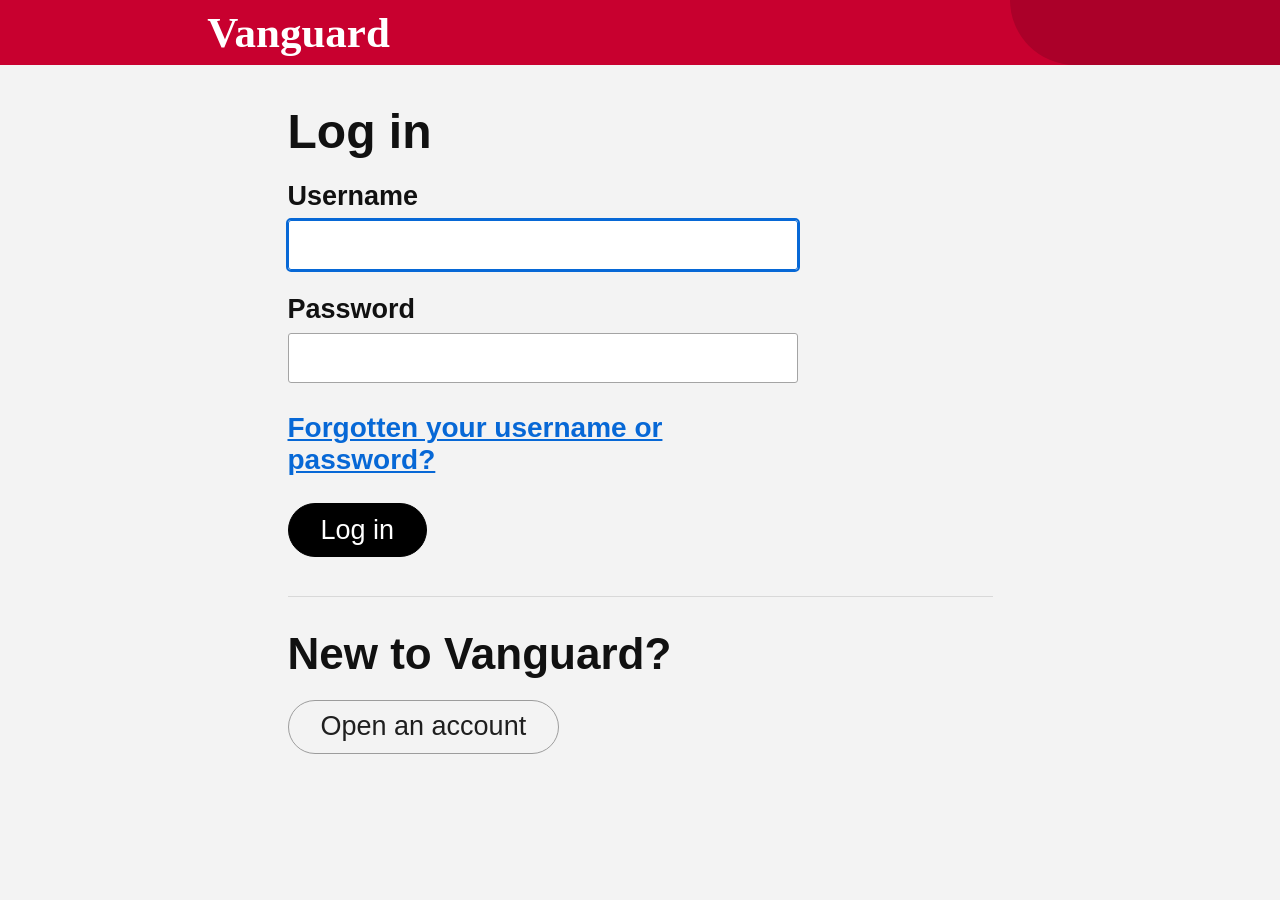
<file: vanguard-login.html>
<!doctype html>
<html lang="en">
	<head>
		<meta charset="UTF-8" />
		<meta name="viewport" content="width=device-width, initial-scale=1.0" />
		<title>Vanguard Login</title>
		<link rel="stylesheet" href="src/styles.css" />
	</head>
	<body class="login-page">
		<header class="header-container">
			<a class="responsive-header-logo" href="index.html">
				<div class="header-logo">Vanguard</div>
			</a>
		</header>

		<main class="login-main">
			<section class="login-card" aria-label="Login section">
				<h1>Log in</h1>

				<form class="login-form" action="#" method="post" novalidate>
					<label for="username">Username</label>
					<input id="username" name="username" type="text" autocomplete="username" autofocus />

					<label for="password">Password</label>
					<input id="password" name="password" type="password" autocomplete="current-password" />

					<a class="forgot-link" href="#">Forgotten your username or password?</a>

					<button type="submit" class="btn-login">Log in</button>
				</form>

				<hr />

				<section class="new-user" aria-label="New user section">
					<h2>New to Vanguard?</h2>
					<button type="button" class="btn-secondary">Open an account</button>
				</section>
			</section>
		</main>

		<div class="credentials-modal" id="credentials-modal" hidden>
			<div class="credentials-modal__backdrop" data-close-modal="true"></div>
			<section class="credentials-modal__dialog" role="dialog" aria-modal="true" aria-labelledby="credentials-modal-title">
				<div class="credentials-modal__header">
					<h2 id="credentials-modal-title">Test personas</h2>
					<button type="button" class="credentials-modal__close" aria-label="Close credentials modal" data-close-modal="true">&times;</button>
				</div>
				<p class="credentials-modal__intro">Choose a persona and use those details in the login form.</p>
				<div class="credentials-modal__list" id="credentials-list"></div>
			</section>
		</div>
		<script src="src/script.js"></script>
	</body>
</html>
</file>
<file: src/styles.css>
html,
body {
  margin: 0;
  width: 100%;
  height: 100%;
}

body {
  font-family: Arial, sans-serif;
  min-height: 100dvh;
  background: #fff;
}

body::before {
  content: "";
  position: fixed;
  top: 164px;
  left: 0;
  right: 0;
  height: calc(100vw * 898 / 1901);
  background: url("body.png") center top / 100% auto no-repeat;
  z-index: 1;
  pointer-events: none;
}

body::after {
  content: "";
  position: fixed;
  right: 0;
  top: calc(164px + (100vw * 898 / 1901) - 70px);
  width: 165px;
  height: 76px;
  background: #fff;
  z-index: 2;
  pointer-events: none;
}

body.locked::before,
body.locked::after {
  opacity: 0;
}

body.locked .site-header,
body.locked .main-nav {
  display: none;
}

.gate {
  position: fixed;
  top: 0;
  left: 0;
  right: 0;
  bottom: 0;
  z-index: 15;
  display: grid;
  place-items: center;
  background: #fff;
}

.gate-modal {
  display: grid;
  gap: 10px;
  width: min(320px, calc(100% - 32px));
}

.gate-modal input,
.gate-modal button {
  padding: 10px;
  font-size: 14px;
}

.gate-error {
  min-height: 18px;
  margin: 0;
  color: #a20f26;
  font-size: 13px;
}

.top-title {
  position: fixed;
  top: 0;
  left: 0;
  right: 0;
  z-index: 30;
  padding: 12px 16px;
  background: #971b2f;
  color: #fff;
  text-align: center;
  font-family: "FF Mark Heavy", Arial, sans-serif;
  font-style: normal;
  font-size: clamp(18px, 2.4vw, 32px);
  font-weight: 700;
}

.top-subtitle {
  margin-top: 2px;
  font-size: clamp(10px, 1vw, 14px);
  font-weight: 500;
  letter-spacing: 0.08em;
}

.site-header {
  position: fixed;
  top: 56px;
  left: 0;
  right: 0;
  z-index: 20;
  background: #efefef;
}

.header-top {
  display: flex;
  justify-content: space-between;
  align-items: flex-start;
  gap: 24px;
  padding: 30px 24px 12px;
  background: #efefef;
}

.logo {
  margin-top: 8px;
  color: #9b1529;
  font-family: Georgia, "Times New Roman", serif;
  font-size: clamp(32px, 3vw, 44px);
  font-weight: 700;
}

.header-action {
  margin-top: 10px;
}

.header-action button {
  padding: 6px 10px;
  border: 1px solid #a20f26;
  background: #fff;
  color: #a20f26;
  font-size: 12px;
  cursor: pointer;
}

.header-right {
  margin-left: auto;
  width: min(620px, 100%);
}

.utility-links {
  display: flex;
  justify-content: flex-end;
  gap: 18px;
  margin-bottom: 10px;
  white-space: nowrap;
}

.utility-links a {
  color: #222;
  text-decoration: none;
  font-size: 12px;
  font-family: "FF Mark Heavy", Arial, sans-serif;
}

.utility-links .active {
  color: #9b1529;
}

.site-search {
  width: 220px;
  max-width: 100%;
  margin-left: auto;
  display: block;
  border: 0;
  border-bottom: 1px solid #c5c5c5;
  background: transparent;
  padding: 6px 2px;
  font-size: 14px;
  color: #666;
}

.site-search::placeholder {
  color: #777;
}

.site-search:focus {
  outline: none;
}

.main-nav {
  padding: 0 24px;
  background: #a20f26;
  white-space: nowrap;
  overflow-x: auto;
}

.main-nav a {
  display: inline-block;
  padding: 14px 18px;
  color: #fff;
  text-decoration: none;
  font-family: "FF Mark Heavy", Arial, sans-serif;
  font-size: 14px;
}

@media (max-width: 900px) {
  .header-top {
    flex-direction: column;
    align-items: stretch;
    gap: 8px;
  }

  .logo {
    margin-top: 0;
  }

  .utility-links {
    justify-content: flex-start;
    overflow-x: auto;
  }

  .site-search {
    margin-left: 0;
  }
}

/* Minimal styles for vanguard-login.html */
.login-page {
  margin: 0;
  min-height: 100dvh;
  background: #f3f3f3;
  color: #111;
  font-family: "Aptos", "Segoe UI", Arial, sans-serif;
}

.login-page::before,
.login-page::after {
  display: none;
}

.login-page .header-container {
  position: relative;
  height: 65px;
  background: #c8002f;
  overflow: hidden;
}

.login-page .header-container::after {
  content: "";
  position: absolute;
  top: 0;
  right: -108px;
  width: 378px;
  height: 100%;
  border-bottom-left-radius: 234px;
  background: #ab0029;
}

.login-page .responsive-header-logo {
  position: relative;
  z-index: 1;
  display: inline-flex;
  align-items: center;
  height: 100%;
  margin-left: min(16.2vw, 414px);
  text-decoration: none;
}

.login-page .header-logo {
  color: #fff;
  font-family: Georgia, "Times New Roman", serif;
  font-size: 43px;
  font-weight: 700;
  line-height: 1;
}

.login-main {
  padding: 42px 18px 60px;
}

.login-card {
  width: min(705px, 100% - 18px);
  margin: 0 auto;
}

.login-card h1 {
  margin: 0 0 24px;
  font-size: 48px;
  line-height: 1.05;
}

.login-form {
  max-width: 510px;
}

.login-form label {
  display: block;
  margin: 0 0 8px;
  font-size: 27px;
  font-weight: 600;
}

.login-form input {
  width: 100%;
  height: 50px;
  box-sizing: border-box;
  margin: 0 0 24px;
  padding: 0 11px;
  border: 1px solid #a4a4a4;
  border-radius: 3px;
  background: #fff;
  font-size: 23px;
}

.login-form input:focus {
  border-color: #0768d6;
  outline: 2px solid #0768d6;
  outline-offset: 0;
}

.login-page .forgot-link {
  display: inline-block;
  margin: 5px 0 27px;
  color: #0768d6;
  font-size: 28px;
  font-weight: 600;
  text-decoration: underline;
}

.login-page .btn-login,
.login-page .btn-secondary {
  border-radius: 999px;
  padding: 0 32px;
  height: 54px;
  font-size: 27px;
  cursor: pointer;
}

.login-page .btn-login {
  border: 1px solid #000;
  background: #000;
  color: #fff;
}

.login-card hr {
  border: 0;
  border-top: 1px solid #d8d8d8;
  margin: 39px 0 33px;
}

.new-user h2 {
  margin: 0 0 21px;
  font-size: 44px;
  line-height: 1.1;
}

.login-page .btn-secondary {
  border: 1px solid #9c9c9c;
  background: #f3f3f3;
  color: #1f1f1f;
}

.credentials-modal[hidden] {
  display: none;
}

.credentials-modal {
  position: fixed;
  inset: 0;
  z-index: 50;
  display: grid;
  place-items: center;
  padding: 20px;
}

.credentials-modal__backdrop {
  position: absolute;
  inset: 0;
  background: rgba(0, 0, 0, 0.45);
}

.credentials-modal__dialog {
  position: relative;
  z-index: 1;
  width: min(720px, 100%);
  max-height: min(80dvh, 760px);
  overflow: auto;
  box-sizing: border-box;
  padding: 24px;
  border-radius: 18px;
  background: #fff;
  box-shadow: 0 24px 70px rgba(0, 0, 0, 0.18);
}

.credentials-modal__header {
  display: flex;
  align-items: flex-start;
  justify-content: space-between;
  gap: 16px;
}

.credentials-modal__header h2 {
  margin: 0;
  font-size: clamp(26px, 4vw, 36px);
}

.credentials-modal__close {
  border: 0;
  background: transparent;
  color: #555;
  font-size: 34px;
  line-height: 1;
  cursor: pointer;
}

.credentials-modal__intro {
  margin: 12px 0 20px;
  font-size: 18px;
}

.credentials-modal__list {
  display: grid;
  gap: 14px;
}

.credentials-card {
  display: grid;
  gap: 16px;
  padding: 18px;
  border: 1px solid #d9d9d9;
  border-radius: 14px;
  background: #fafafa;
}

.credentials-card__name {
  margin: 0;
  font-size: 24px;
  font-weight: 700;
}

.credentials-card__row {
  display: grid;
  grid-template-columns: 110px minmax(0, 1fr);
  gap: 10px;
  align-items: center;
  font-size: 18px;
}

.credentials-card__label {
  font-weight: 700;
}

.credentials-card__value {
  overflow-wrap: anywhere;
}

.credentials-card__actions {
  display: flex;
  flex-wrap: wrap;
  gap: 10px;
}

.credentials-card__actions button {
  min-height: 42px;
  padding: 0 18px;
  border: 1px solid #000;
  border-radius: 999px;
  background: #000;
  color: #fff;
  font-size: 16px;
  font-weight: 600;
  cursor: pointer;
}

@media (max-width: 980px) {
  .login-page .responsive-header-logo {
    margin-left: 22px;
  }

  .login-page .header-logo {
    font-size: clamp(32px, 6.3vw, 43px);
  }

  .login-main {
    padding: 30px 15px 45px;
  }

  .login-card h1 {
    font-size: clamp(32px, 9vw, 48px);
    margin-bottom: 18px;
  }

  .login-form label {
    font-size: clamp(18px, 4.4vw, 27px);
  }

  .login-form input {
    height: 42px;
    margin-bottom: 18px;
    font-size: clamp(15px, 3.6vw, 23px);
  }

  .login-page .forgot-link {
    font-size: clamp(17px, 4.1vw, 28px);
    margin-bottom: 21px;
  }

  .login-page .btn-login,
  .login-page .btn-secondary {
    height: 45px;
    padding: 0 23px;
    font-size: clamp(17px, 3.8vw, 27px);
  }

  .new-user h2 {
    font-size: clamp(27px, 6.8vw, 44px);
  }

  .credentials-modal__dialog {
    padding: 18px;
  }

  .credentials-card {
    gap: 12px;
  }

  .credentials-card__row {
    grid-template-columns: 1fr;
    gap: 4px;
    font-size: 16px;
  }
}
</file>
